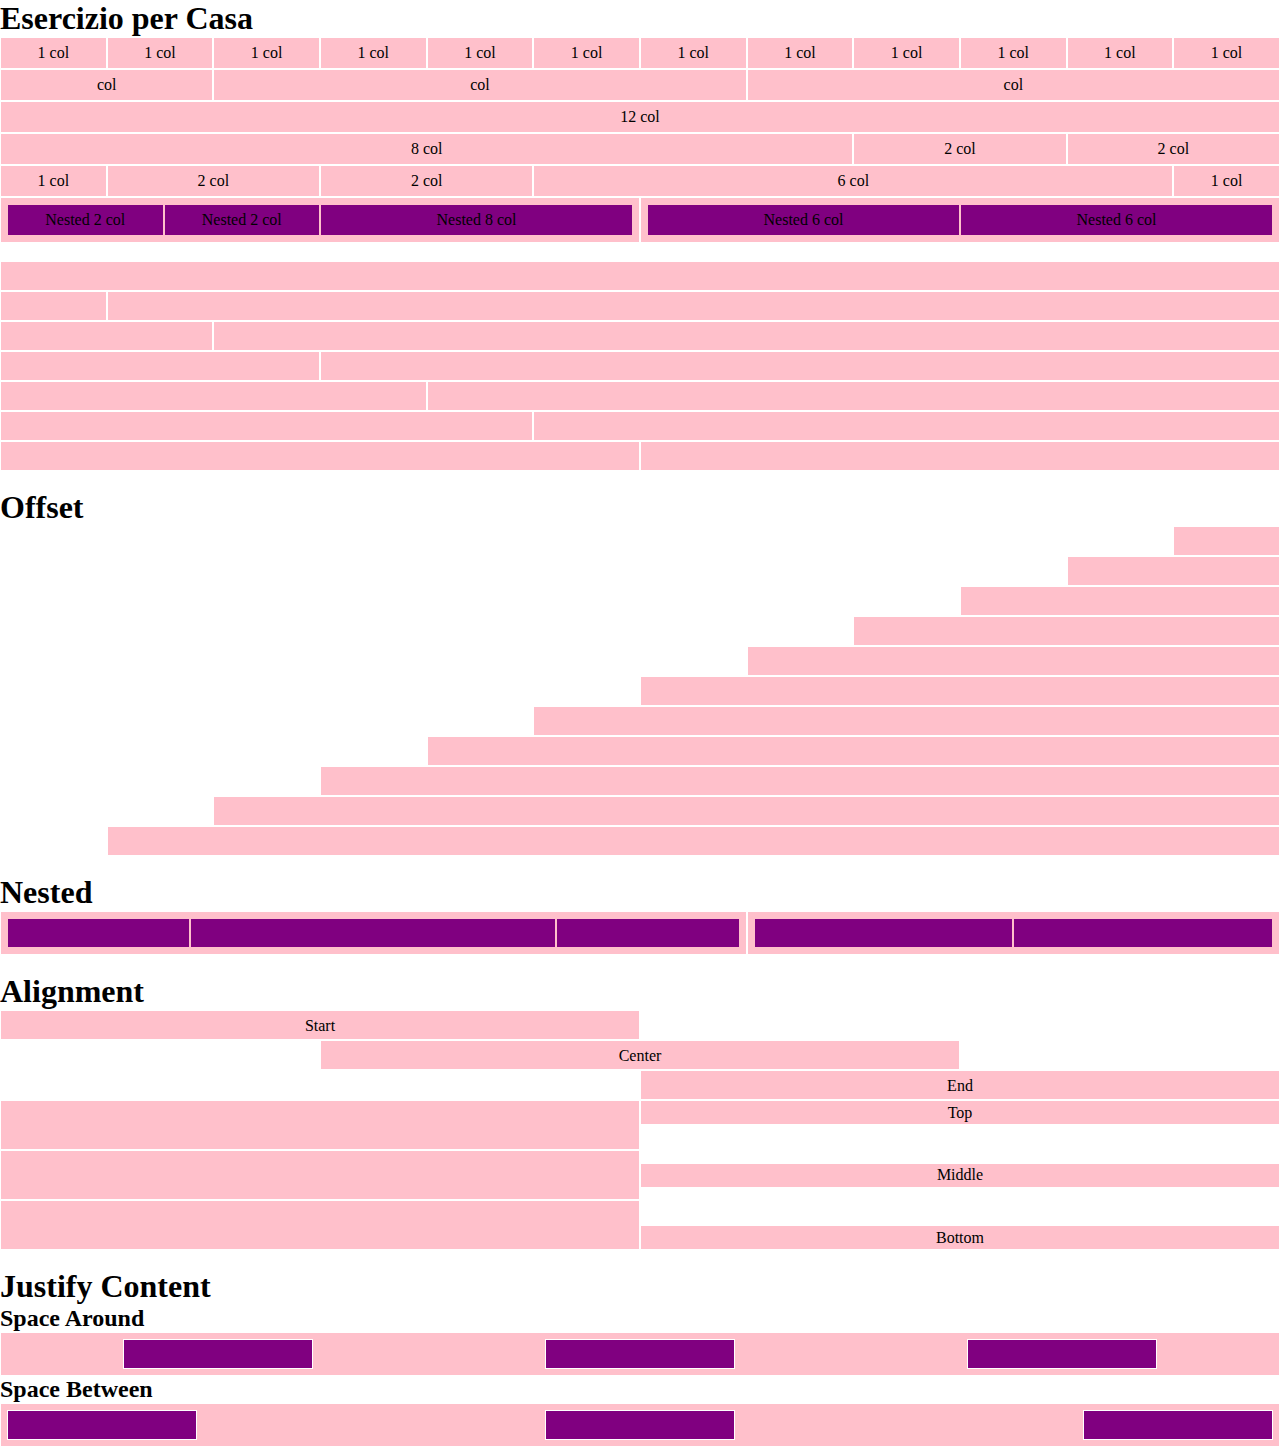
<file: index.html>
<!DOCTYPE html>
<html lang="en">
<head>
    <meta charset="UTF-8">
    <meta name="viewport" content="width=device-width, initial-scale=1.0">
    <link rel="stylesheet" href="12Bool.css">
    <link rel="stylesheet" href="style.css">
    <title>12Bol</title>
</head>
<body>
    <h1>Esercizio per Casa</h1>

    <div class="row colors">
        <div class="col-1 padding">1 col</div>
        <div class="col-1 padding">1 col</div>
        <div class="col-1 padding">1 col</div>
        <div class="col-1 padding">1 col</div>
        <div class="col-1 padding">1 col</div>
        <div class="col-1 padding">1 col</div>
        <div class="col-1 padding">1 col</div>
        <div class="col-1 padding">1 col</div>
        <div class="col-1 padding">1 col</div>
        <div class="col-1 padding">1 col</div>
        <div class="col-1 padding">1 col</div>
        <div class="col-1 padding">1 col</div>
    </div>

    <div class="row colors">
        <div class="col-2 padding">col</div>
        <div class="col-5 padding">col</div>
        <div class="col-5 padding">col</div>
    </div>

    <div class="row colors">
        <div class="col-12 padding">12 col</div>
    </div>

    <div class="row colors">
        <div class="col-8 padding">8 col</div>
        <div class="col-2 padding">2 col</div>
        <div class="col-2 padding">2 col</div>
    </div>

    <div class="row colors">
        <div class="col-1 padding">1 col</div>
        <div class="col-2 padding">2 col</div>
        <div class="col-2 padding">2 col</div>
        <div class="col-6 padding">6 col</div>
        <div class="col-1 padding">1 col</div>
    </div>


    <div class="row colors">
        
        <div class="col-6 row justify-center padding">
            <div class="lit-square padding">Nested 2 col</div>
            <div class="lit-square padding">Nested 2 col</div>
            <div class="square padding">Nested 8 col</div>
        </div>

        <div class="col-6 row justify-center padding">
            <div class="square padding">Nested 6 col</div>
            <div class="square padding">Nested 6 col</div>
        </div>
    </div>

    <br>

    <div class="row colors empty">
        <div class="col-12 padding"></div>
    </div>
    
    <div class="row colors empty">
        <div class="col-1 padding"></div>
        <div class="col-11 padding"></div>
    </div>

    <div class="row colors empty">
        <div class="col-2 padding"></div>
        <div class="col-10 padding"></div>
    </div>

    <div class="row colors empty">
        <div class="col-3 padding"></div>
        <div class="col-9 padding"></div>
    </div>

    <div class="row colors empty">
        <div class="col-4 padding"></div>
        <div class="col-8 padding"></div>
    </div>

    <div class="row colors empty">
        <div class="col-5 padding"></div>
        <div class="col-7 padding"></div>
    </div>

    <div class="row colors empty">
        <div class="col-6 padding"></div>
        <div class="col-6 padding"></div>
    </div>

    <br>

    <h1>Offset</h1>

    <div class="row empty">
        <div class="offset-11"></div>
        <div class="col-1 padding colors"></div>
    </div>
    <div class="row empty">
        <div class="offset-10"></div>
        <div class="col-2 padding colors"></div>
    </div>
    <div class="row empty">
        <div class="offset-9"></div>
        <div class="col-3 padding colors"></div>
    </div>
    <div class="row empty">
        <div class="offset-8"></div>
        <div class="col-4 padding colors"></div>
    </div>
    <div class="row empty">
        <div class="offset-7"></div>
        <div class="col-5 padding colors"></div>
    </div>
    <div class="row empty">
        <div class="offset-6"></div>
        <div class="col-6 padding colors"></div>
    </div>
    <div class="row empty">
        <div class="offset-5"></div>
        <div class="col-7 padding colors"></div>
    </div>
    <div class="row empty">
        <div class="offset-4"></div>
        <div class="col-8 padding colors"></div>
    </div>
    <div class="row empty">
        <div class="offset-3"></div>
        <div class="col-9 padding colors"></div>
    </div>
    <div class="row empty">
        <div class="offset-2"></div>
        <div class="col-10 padding colors"></div>
    </div>
    <div class="row empty">
        <div class="offset-1"></div>
        <div class="col-11 padding colors"></div>
    </div>

    <br>

    <h1>Nested</h1>
    <div class="row colors">
        
        <div class="col-7 row justify-center padding">
            <div class="lit-square padding empty"></div>
            <div class="square padding empty"></div>
            <div class="lit-square padding empty"></div>
        </div>

        <div class="col-5 row justify-center padding">
            <div class="square padding empty"></div>
            <div class="square padding empty"></div>
        </div>
    </div>

    <br>

    <h1>Alignment</h1>

    <div class="row empty">
        <div class="col-6 padding colors">Start</div>
    </div>

    <div class="row empty">
        <div class="offset-3"></div>
        <div class="col-6 padding colors">Center</div>
    </div>

    <div class="row empty">
        <div class="offset-6"></div>
        <div class="col-6 padding colors">End</div>
    </div>

    <div class="row empty-2">
        <div class="col-6 padding colors"></div>
        <div class="col-6 padding colors height justify-center align-center row">Top</div>
    </div>

    <div class="row empty-2">
        <div class="col-6 padding colors"></div>
        <div class="col-6 padding colors height justify-center align-center row self-center">Middle</div>
    </div>

    <div class="row empty-2">
        <div class="col-6 padding colors"></div>
        <div class="col-6 padding colors height justify-center align-center row self-bottom">Bottom</div>
    </div>

    <br>

    <h1>Justify Content</h1>
    <h2>Space Around</h2>
    <div class="col-12 row colors justify-center space-around padding">
        <div class="square-2 padding empty"></div>
        <div class="square-2 padding empty"></div>
        <div class="square-2 padding empty"></div>
    </div>
    <h2>Space Between</h2>
    <div class="col-12 row colors justify-center space-between padding">
        <div class="square-2 padding empty"></div>
        <div class="square-2 padding empty"></div>
        <div class="square-2 padding empty"></div>
    </div>
</body>
</html>
</file>
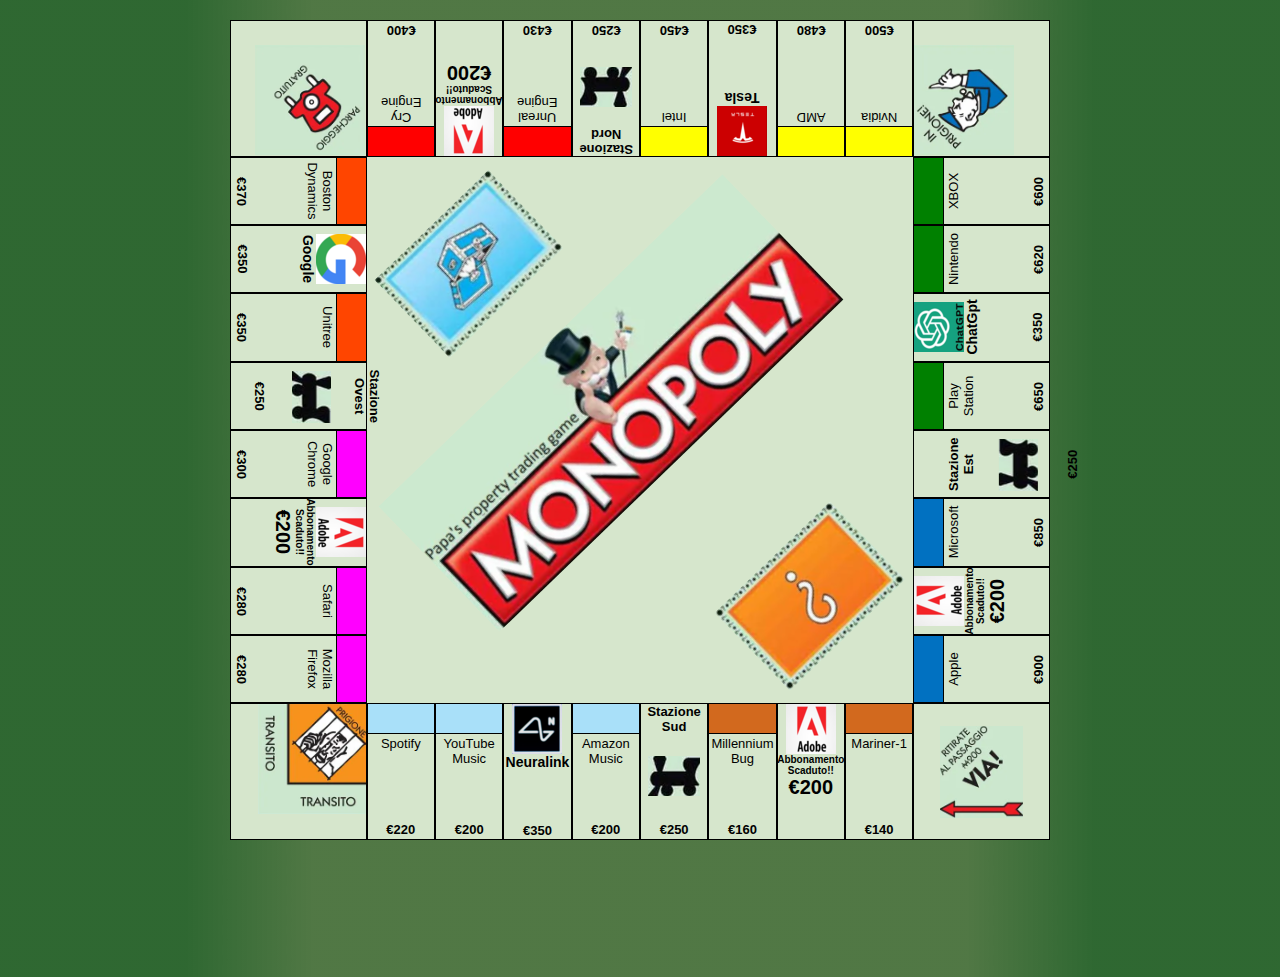
<file: html-css-mymonopoly/index.html>
<!DOCTYPE html>
<html lang="en">
<head>
    <meta charset="UTF-8">
    <meta name="viewport" content="width=device-width, initial-scale=1.0">
    <link rel="stylesheet" href="style.css">
    <title>MyMonopoly</title>
</head>
<body class="bg-color">
    <div class="square">
        <div class="top row">
            <div class="col-2">
                <div parcheggio-box>
                    <div class="parcheggio">

                    </div>
                </div>
            </div>
            <div class="col-1">
                <div class="rosso">
                    <div class="nomi-top text">
                        Cry <br> Engine
                    </div>
                    <div class="prezzo-case-top">€400</div>
                </div>
            </div>
            <div class="col-1">
                <div class="tassa-box-top">
                    <div class="tassa-top row"> 
                        <div class="testo-tassa">Abbonamento Scaduto!! <span class="prezzotassa">€200</span></div>
                    </div>
                </div>
            </div>
            <div class="col-1">
                <div class="rosso">
                    <div class="nomi-top text">
                        Unreal Engine
                    </div>
                    <div class="prezzo-case-top">€430</div>
                </div>
            </div>
            <div class="col-1">
                <div class="stazione-box">
                    <div class="stazione-top"></div>
                </div>
                <div class="testo-stazione-top">Stazione Nord</div>
                <div class="prezzo-stazione-top">€250</div>
            </div>
            <div class="col-1">
                <div class="giallo">
                    <div class="nomi-top text">
                        Intel <br><br>
                    </div>
                    <div class="prezzo-case-top">€450</div>
                </div>
            </div>
            <div class="col-1">
                <div class="azienda-box-top">
                    <div class="azienda-top row">
                        <div class="testo-azienda">Tesla
                            <div class="prezzo-azienda-bot">€350</div>
                        </div>
                    </div>
                </div>
            </div>
            <div class="col-1">
                <div class="giallo">
                    <div class="nomi-top text">
                        AMD <br><br>
                    </div>
                    <div class="prezzo-case-top">€480</div>
                </div>
            </div>
            <div class="col-1">
                <div class="giallo">
                    <div class="nomi-top text">
                        Nvidia <br><br>
                    </div>
                    <div class="prezzo-case-top">€500</div>
                </div>
            </div>
            <div class="col-2">
                <div vaiprigione-box>
                    <div class="vaiprigione">

                    </div>
                </div>
            </div>
        </div>

        <div class="probabilita">

        </div>

        <div class="centro">

        </div>

        <div class="bot row">
            <div class="col-2">
                <div class="prigione-box">
                    <div class="prigione">

                    </div>
                </div>
            </div>
            <div class="col-1">
                <div class="azzurro">
                    <div class="nomi-bot text">
                        Spotify <br><br>
                    </div>
                    <div class="prezzo-case-bot">€220</div>
                </div>
            </div>
            <div class="col-1">
                <div class="azzurro">
                    <div class="nomi-bot text">
                        YouTube Music
                    </div>
                    <div class="prezzo-case-bot">€200</div>
                </div>
            </div>
            <div class="col-1">
                <div class="azienda-box-bot">
                    <div class="azienda-bot row">
                        <div class="testo-azienda">Neuralink
                            <div class="prezzo-azienda-bot">€350</div>
                        </div>
                    </div>
                </div>
                
            </div>
            <div class="col-1">
                <div class="azzurro">
                    <div class="nomi-bot text">
                        Amazon Music
                    </div>
                    <div class="prezzo-case-bot">€200</div>
                </div>
            </div>
            <div class="col-1">
                <div class="testo-stazione-bot">Stazione Sud</div>
                <div class="stazione-box">
                    <div class="stazione-bot"></div>
                </div>
                <div class="prezzo-stazione-bot">€250</div>
            </div>
            <div class="col-1">
                <div class="marrone">
                    <div class="nomi-bot text">
                       Millennium Bug
                    </div>
                    <div class="prezzo-case-bot">€160</div>
                </div>
                
            </div>
            <div class="col-1">
                <div class="tassa-box-bot">
                    <div class="tassa-bot row">
                        <div class="testo-tassa">Abbonamento Scaduto!! <span class="prezzotassa">€200</span></div>
                    </div>
                </div>
            </div>
            <div class="col-1">
                <div class="marrone">
                    <div class="nomi-bot text">
                        Mariner-1 <br><br>
                    </div>
                    <div class="prezzo-case-bot">€140</div>
                </div>
                
            </div>
            <div class="col-2 via-box">
                <div class="via">

                </div>
            </div>
        </div>

        <div class="imprevisti">

        </div>

        <div class="left row">
            <div class="col-1">
                <div class="arancione">
                    <div class="nomi-left text">
                        Boston Dynamics
                    </div>
                    <div class="prezzo-case-left">€370</div>  
                </div>
            </div>
            <div class="col-1">
                <div class="azienda-box-left">
                    <div class="azienda-left row">
                        <div class="testo-azienda">Google
                            <div class="prezzo-azienda-left">€350</div>
                        </div>
                    </div>
                </div>
            </div>
            <div class="col-1">
                <div class="arancione">
                    <div class="nomi-left text">
                        Unitree <br><br>       
                    </div>
                    <div class="prezzo-case-left">€350</div>  
                </div>
            </div>
            <div class="col-1 my-col">
                <div class="stazione-box">
                    <div class="prezzo-stazione-left">€250</div>
                    <div class="stazione-left"></div>
                    <div class="testo-stazione-left">Stazione Ovest</div>
                </div>
                
            </div>
            <div class="col-1">
                <div class="fucsia">
                    <div class="nomi-left text">
                        Google Chrome       
                    </div>
                    <div class="prezzo-case-left">€300</div>  
                </div>
            </div>
            <div class="col-1">
                <div class="tassa-box-left">
                    <div class="tassa-left row">
                        <div class="testo-tassa">Abbonamento Scaduto!! <span class="prezzotassa">€200</span></div>
                    </div>
                </div>
            </div>
            <div class="col-1">
                <div class="fucsia">
                    <div class="nomi-left text">
                        Safari <br><br>    
                    </div>
                    <div class="prezzo-case-left">€280</div>  
                </div>
            </div>
            <div class="col-1">
                <div class="fucsia">
                    <div class="nomi-left text">
                       Mozilla Firefox
                    </div>
                    <div class="prezzo-case-left">€280</div>  
                </div>
            </div>
            
        </div>

        <div class="right row">
            <div class="col-1">
                <div class="verde">
                    <div class="nomi-right text">
                        XBOX <br><br>       
                    </div>
                    <div class="prezzo-case-right">€600</div>
                </div>
            </div>
            <div class="col-1">
                <div class="verde">
                    <div class="nomi-right text">
                        Nintendo <br><br>       
                    </div>
                    <div class="prezzo-case-right">€620</div>
                </div>
            </div>
            <div class="col-1">
                <div class="azienda-box-right">
                    <div class="azienda-right row">
                        <div class="testo-azienda">ChatGpt
                            <div class="prezzo-azienda-right">€350</div>
                        </div>
                    </div>
                </div>
            </div>
            <div class="col-1">
                <div class="verde">
                    <div class="nomi-right text">
                        Play <br> Station     
                    </div>
                    <div class="prezzo-case-right">€650</div>
                </div>
            </div>
            <div class="col-1 my-col">
                <div class="stazione-box">
                    <div class="testo-stazione-right">Stazione Est</div>
                    <div class="stazione-right"></div>
                    <div class="prezzo-stazione-right">€250</div>
                </div>
            </div>
            <div class="col-1">
                <div class="blu">
                    <div class="nomi-right text">
                      Microsoft <br><br>       
                    </div>
                    <div class="prezzo-case-right">€850</div>
                </div>
            </div>
            <div class="col-1">
                <div class="tassa-box-right">
                    <div class="tassa-right row">
                        <div class="testo-tassa">Abbonamento Scaduto!! <span class="prezzotassa">€200</span></div>
                    </div>
                </div>
            </div>
            <div class="col-1">
                <div class="blu">
                    <div class="nomi-right text">
                        Apple <br><br>
                    </div>
                    <div class="prezzo-case-right">€900</div>
                </div>
            </div>
        </div>
    </div>
    

</body>
</html>
</file>
<file: style.css>
.row {
    text-align: center;
}

.padding {
    padding: 6px;
    border: 1px solid white;
}

.square {
    background-color: purple;
    width: 50%;
    border-color: pink;
}

.square-2 {
    background-color: purple;
    width: 15%;
}

.lit-square {
    background-color: purple;
    width: 25%;
    border-color: pink;
}

.colors {
    background-color: pink;
}

.empty {
    height: 30px;
}

.empty-2 {
    height: 50px;
}

.height {
    height: 50%;
}
</file>
<file: html-css-mymonopoly/style.css>
* {
    margin: 0;
    padding: 0;
    box-sizing: border-box;
    font-family: sans-serif;
    font-size: small;
    font-weight: bold;
}

.bg-color {
    background-image: url(./img/Tappeto.jpg);
    background: rgb(54,99,40);
    background: radial-gradient(circle, rgba(54,99,40,0.865983893557423) 51%, rgba(40,99,43,0.969625350140056) 71%);
}

[class*="col-"] {
    flex: 0 0 auto;
    border: 1px solid black;
    text-align: center;
    background-color: #d6e6cc;  
}

.text {
    font-weight: normal;
}

.col-1 {
    flex-basis: calc((100% / 12));
    max-width: calc((100%));
}

.col-2 {
    flex-basis: calc((100% / 12) * 2);
    max-width: calc((100%) * 2);
}

.row {
    display: flex;
    flex-direction: row;
    flex-wrap: nowrap;
}

body {
    display: flex;
    justify-content: center;
    align-self: center;
    padding-top: 20px;
    
}

.square {
    width: 820px;
    max-width: 820px;
    height: 820px;
    max-height: 820px;
    background-color: #d6e6cc;
    position: absolute;
}

.top {
    width: 100%;
    height: 136.66px;
}

.left {
    width: 136.66px;
    height: 100%;
    flex-direction: column;   
}

.bot {
    width: 100%;
    height: 136.66px;
    position: absolute;
    bottom: 0;
    right: 0;
}

.right {
    width: 136.66px;
    height: 100%;
    flex-direction: column;
    position: absolute;
    top: 136.66px;  
    right: 0;
}

.marrone {
    width: 100%;
    height: 30px;
    background-color: chocolate;
    border-bottom: 1px solid black;
}

.azzurro {
    width: 100%;
    height: 30px;
    background-color: #a9e0f9;
    border-bottom: 1px solid black;
}

.rosso {
    position: relative;
    top: 104.66px;
    width: 100%;
    height: 30px;
    background-color: red;
    border-top: 1px solid black;
}


.giallo {
    position: relative;
    top: 104.66px;
    width: 100%;
    height: 30px;
    background-color: yellow;
    border-top: 1px solid black;
}

.fucsia {
    position: relative;
    left: 104.66px;
    width: 30px;
    height: 100%;
    background-color: fuchsia;
    border-left: 1px solid black;
}

.arancione {
    position: relative;
    left: 104.66px;
    width: 30px;
    height: 100%;
    background-color: orangered;
    border-left: 1px solid black;
}


.verde {
    position: relative;
    width: 30px;
    height: 100%;
    background-color: green;
    border-right: 1px solid black;
}

.blu {
    position: relative;
    width: 30px;
    height: 100%;
    background-color: #0171c1   ;
    border-right: 1px solid black;
}

.probabilita {
    position: absolute;
    top: 190px;
    left: 160px;
    background-image: url(./img/Probabilità.png);
    width: 158px;
    height: 108px;
    rotate: 136deg;
}

.imprevisti {
    position: absolute;
    bottom: 190px;
    right: 160px;
    background-image: url(./img/Imprevisti.png);
    width: 160px;
    height: 108px;
    rotate: 136deg;
}

.nomi-bot {
    position: relative;
    top: 32px;
}

.nomi-top {
    position: relative;
    bottom: 32px;
    rotate: 180deg;
}

.nomi-left {
    position: relative;
    top: 18px;
    right: 32px;
    rotate: 90deg;
    display: flex;
    justify-content: center;
}

.nomi-right {
    position: relative;
    left: 32px;
    top: 18px;
    rotate: 270deg;
    display: flex;
    justify-content: center;
}

.centro {
    position: absolute;
    bottom: 350px;
    right: 200px;
    background-image: url(./img/Logo.png);
    width: 478px;
    height: 174px;
    rotate: 316deg;
}

.via-box {
    display: flex;
    justify-content: center;
    align-items: center;
}

.via {
    background-image: url(./img/Via.png);
    width: 83px;
    height: 92px;
}

.prigione-box {
    display: flex;
    justify-content: end;
    align-items: center;
}

.prigione {
    background-image: url(./img/Prigione.png);
    width: 108px;
    height: 110px;
}

.parcheggio-box {
    position: relative;
}

.parcheggio {
    position: relative;
    top: 24px;
    left: 24px;
    background-image: url(./img/Parcheggio.png);
    width: 110px;
    height: 110px;
}

.vaiprigione-box {
    position: relative;
}

.vaiprigione {
    position: relative;
    top: 24px;
    background-image: url(./img/VaiPrigione.png);
    width: 100px;
    height: 110px;
}

.stazione-box {
    display: flex;
    justify-content: center;
}

.stazione-bot {
    background-image: url(./img/Stazione.png);
    margin-top: 16px;
    rotate: 270deg;
    width: 40px;
    height: 52px;
}

.stazione-top {
    background-image: url(./img/Stazione.png);
    margin-top: 40px;
    rotate: 90deg;
    width: 40px;
    height: 52px;
}

.stazione-left {
    background-image: url(./img/Stazione.png);
    position: relative;
    left: 16px;
    margin-top: 8px;
    margin-left: 16px;
    width: 54px;
    height: 52px;
    z-index: 1;
}

.stazione-right {
    background-image: url(./img/Stazione.png);
    position: relative;
    right: 26px;
    margin-top: 8px;
    margin-right: 20px;
    margin-left: 40px;
    rotate: 180deg;
    width: 48px;
    height: 52px;
}

.tassa-box-bot {
    display: flex;
    justify-content: center;
}

.tassa-bot {
    background-image: url(./img/TassaAdobe.png);
    width: 50px;
    height: 50px;
    justify-content: center;
}

.azienda-box-bot {
    display: flex;
    justify-content: center;
}

.azienda-bot {
    background-image: url(./img/Neuralink.png);
    width: 50px;
    height: 50px;
    justify-content: center;
}

.tassa-box-left {
    display: flex;
    justify-content: end;
}

.tassa-left {
    background-image: url(./img/TassaAdobe.png);
    margin-top: 8px;
    rotate: 90deg;
    width: 50px;
    height: 50px;
    justify-content: center;
}

.azienda-box-left {
    display: flex;
    justify-content: end;
}

.azienda-left {
    background-image: url(./img/Google.png);
    margin-top: 8px;
    rotate: 90deg;
    width: 50px;
    height: 50px;
    justify-content: center;
}

.tassa-box-right {
    display: flex;
    justify-content: start;
}

.tassa-right {
    background-image: url(./img/TassaAdobe.png);
    margin-top: 8px;
    rotate: 270deg;
    width: 50px;
    height: 50px;
    justify-content: center;
}

.azienda-box-right {
    display: flex;
    justify-content: start;
}

.azienda-right {
    background-image: url(./img/Gpt.png);
    margin-top: 8px;
    rotate: 270deg;
    width: 50px;
    height: 50px;
    justify-content: center;
}

.tassa-box-top {
    display: flex;
    justify-content: center;
    position: relative;
}

.tassa-top {
    position: relative;
    top: 77px;
    background-image: url(./img/TassaAdobe.png);
    margin-top: 8px;
    rotate: 180deg;
    width: 50px;
    height: 50px;
    justify-content: center;
}

.prezzotassa {
    font-size: 20px;
}

.azienda-box-top {
    display: flex;
    justify-content: center;
    position: relative;
}

.azienda-top {
    position: relative;
    top: 77px;
    background-image: url(./img/Tesla.png);
    margin-top: 8px;
    rotate: 180deg;
    width: 50px;
    height: 50px;
    justify-content: center;
}

.testo-stazione-top {
    margin-top: 14px;
    rotate: 180deg;
}

.testo-stazione-left {
    rotate: 90deg;
    margin-right: 18px;
}

.testo-stazione-right {
    position: relative;
    left: 34px;
    rotate: 270deg;
    margin-right: 8px;
}

.testo-azienda {
    margin-top: 50px;
    font-size: 14px;
}

.my-col {
    display: flex;
    flex-direction: row;
    justify-content: space-evenly;
}

.testo-tassa {
    margin-top: 50px;
    font-size: 10px;
}

.prezzo-azienda-left {
    margin-top: 50px;
}

.prezzo-case-left {
    rotate: 90deg;
    position: relative;
    right: 110px;
    bottom: 4px;
    text-align: center;
}

.prezzo-stazione-left {
    rotate: 90deg;
    position: relative;
    right: 12px
}

.prezzo-azienda-right {
    margin-top: 50px;
}

.prezzo-case-right {
    rotate: 270deg;
    position: relative;
    left: 110px;
    bottom: 4px;
    text-align: center;
}

.prezzo-stazione-right {
    rotate: 270deg;
    position: relative;
    
}

.prezzo-azienda-bot {
    position: relative;
    top: 52.8px;
}

.prezzo-case-bot {
    position: relative;
    top: 88px;
}

.prezzo-stazione-bot {
    position: relative;
    top: 20px;
}

.prezzo-azienda-top {
    position: relative;
    margin-top: 52.8px;
}

.prezzo-case-top {
    rotate: 180deg;
    position: relative;
    bottom: 134px;
}

.prezzo-stazione-top {
    rotate: 180deg;
    position: relative;
    bottom: 134px;
}
</file>
<file: 12Bool.css>
/* Regola Reset */
* {
    margin: 0;
    padding: 0;
    box-sizing: border-box;
}

/* Regola Colonne */
[class*="col-"] {
    flex: 0 0 auto;
}

/* Contenitore Default */
.container {
    max-width: 1200px;
    margin: 0 auto;
}

/* Display */
.row {
    display: flex;
    flex-direction: row;
    flex-wrap: nowrap;
}

/* Test */
.test * {
    border: dashed 2px violet;
    background-color: rgba(255, 0, 0, 0.4);
}

/* Inizio Flex */
.justify-center {
    justify-content: center;
}

.justify-end {
    justify-content: flex-end;
}

.justify-evenly {
    justify-content: space-evenly;
}

.justify-between {
    justify-content: space-between;
}

.justify-around {
    justify-content: space-around;
}

.align-center {
    align-items: center;
}

.align-right {
    align-items: right;
}

.align-left {
    align-items: left;
}

.self-center {
    align-self: center;
}

.self-bottom {
    align-self: flex-end;
}

.space-around {
    justify-content: space-around;
}

.space-between {
    justify-content: space-between;
}

/* Fine Flex */

/* Selettori Colonne */
.col-1 {
    flex-basis: calc((100% / 12));
    max-width: calc((100% / 12));
}

.col-2 {
    flex-basis: calc((100% / 12) *  2);
    max-width: calc((100% / 12) *  2);
}

.col-3 {
    flex-basis: calc((100% / 12) *  3);
    max-width: calc((100% / 12) *  3);
}

.col-4 {
    flex-basis: calc((100% / 12) *  4);
    max-width: calc((100% / 12) *  4);
}

.col-5 {
    flex-basis: calc((100% / 12) *  5);
    max-width: calc((100% / 12) *  5);
}

.col-6 {
    flex-basis: calc((100% / 12) *  6);
    max-width: calc((100% / 12) *  6);
}

.col-7 {
    flex-basis: calc((100% / 12) *  7);
    max-width: calc((100% / 12) *  7);
}

.col-8 {
    flex-basis: calc((100% / 12) *  8);
    max-width: calc((100% / 12) *  8);
}

.col-9 {
    flex-basis: calc((100% / 12) *  9);
    max-width: calc((100% / 12) *  9);
}

.col-10 {
    flex-basis: calc((100% / 12) *  10);
    max-width: calc((100% / 12) *  10);
}

.col-11 {
    flex-basis: calc((100% / 12) *  11);
    max-width: calc((100% / 12) *  11);
}

.col-12 {
    flex-basis: calc((100% / 12) * 12);
    max-width: calc((100% / 12) * 12);
}

/*Offset Colonne */
.offset-1 {
    margin-left: calc(100% / 12);
}

.offset-2 {
    margin-left: calc(100% / 12 * 2);
}

.offset-3 {
    margin-left: calc(100% / 12 * 3);
}

.offset-4 {
    margin-left: calc(100% / 12 * 4);
}

.offset-5 {
    margin-left: calc(100% / 12 * 5);
}

.offset-6 {
    margin-left: calc(100% / 12 * 6);
}

.offset-7 {
    margin-left: calc(100% / 12 * 7);
}

.offset-8 {
    margin-left: calc(100% / 12 * 8);
}

.offset-9 {
    margin-left: calc(100% / 12 * 9);
}

.offset-10 {
    margin-left: calc(100% / 12 * 10);
}

.offset-11 {
    margin-left: calc(100% / 12 * 11);
}

.offset-12 {
    margin-left: calc(100% / 12 * 12);
}

/*Media Query*/
/*Selettori Colonne XS*/
@media screen and (max-width: 576px) {
    
    .col-xs-1 {
        flex-basis: calc((100% / 12));
        max-width: calc((100% / 12));
    }
    
    .col-xs-2 {
        flex-basis: calc((100% / 12) *  2);
        max-width: calc((100% / 12) *  2);
    }
    
    .col-xs-3 {
        flex-basis: calc((100% / 12) *  3);
        max-width: calc((100% / 12) *  3);
    }
    
    .col-xs-4 {
        flex-basis: calc((100% / 12) *  4);
        max-width: calc((100% / 12) *  4);
    }
    
    .col-xs-5 {
        flex-basis: calc((100% / 12) *  5);
        max-width: calc((100% / 12) *  5);
    }
    
    .col-xs-6 {
        flex-basis: calc((100% / 12) *  6);
        max-width: calc((100% / 12) *  6);
    }
    
    .col-xs-7 {
        flex-basis: calc((100% / 12) *  7);
        max-width: calc((100% / 12) *  7);
    }
    
    .col-xs-8 {
        flex-basis: calc((100% / 12) *  8);
        max-width: calc((100% / 12) *  8);
    }
    
    .col-xs-9 {
        flex-basis: calc((100% / 12) *  9);
        max-width: calc((100% / 12) *  9);
    }
    
    .col-xs-10 {
        flex-basis: calc((100% / 12) *  10);
        max-width: calc((100% / 12) *  10);
    }
    
    .col-xs-11 {
        flex-basis: calc((100% / 12) *  11);
        max-width: calc((100% / 12) *  11);
    }
    
    .col-xs-12 {
        flex-basis: calc((100% / 12) * 12);
        max-width: calc((100% / 12) * 12);
    }
}

/*Selettori Colonne S*/
@media screen and (min-width: 576px) {
    
    .col-s-1 {
        flex-basis: calc((100% / 12));
        max-width: calc((100% / 12));
    }
    
    .col-s-2 {
        flex-basis: calc((100% / 12) *  2);
        max-width: calc((100% / 12) *  2);
    }
    
    .col-s-3 {
        flex-basis: calc((100% / 12) *  3);
        max-width: calc((100% / 12) *  3);
    }
    
    .col-s-4 {
        flex-basis: calc((100% / 12) *  4);
        max-width: calc((100% / 12) *  4);
    }
    
    .col-s-5 {
        flex-basis: calc((100% / 12) *  5);
        max-width: calc((100% / 12) *  5);
    }
    
    .col-s-6 {
        flex-basis: calc((100% / 12) *  6);
        max-width: calc((100% / 12) *  6);
    }
    
    .col-s-7 {
        flex-basis: calc((100% / 12) *  7);
        max-width: calc((100% / 12) *  7);
    }
    
    .col-s-8 {
        flex-basis: calc((100% / 12) *  8);
        max-width: calc((100% / 12) *  8);
    }
    
    .col-s-9 {
        flex-basis: calc((100% / 12) *  9);
        max-width: calc((100% / 12) *  9);
    }
    
    .col-s-10 {
        flex-basis: calc((100% / 12) *  10);
        max-width: calc((100% / 12) *  10);
    }
    
    .col-s-11 {
        flex-basis: calc((100% / 12) *  11);
        max-width: calc((100% / 12) *  11);
    }
    
    .col-s-12 {
        flex-basis: calc((100% / 12) * 12);
        max-width: calc((100% / 12) * 12);
    }
}

/*Selettori Colonne MD*/
@media screen and (min-width: 768px) {
    
    .col-md-1 {
        flex-basis: calc((100% / 12));
        max-width: calc((100% / 12));
    }
    
    .col-md-2 {
        flex-basis: calc((100% / 12) *  2);
        max-width: calc((100% / 12) *  2);
    }
    
    .col-md-3 {
        flex-basis: calc((100% / 12) *  3);
        max-width: calc((100% / 12) *  3);
    }
    
    .col-md-4 {
        flex-basis: calc((100% / 12) *  4);
        max-width: calc((100% / 12) *  4);
    }
    
    .col-md-5 {
        flex-basis: calc((100% / 12) *  5);
        max-width: calc((100% / 12) *  5);
    }
    
    .col-md-6 {
        flex-basis: calc((100% / 12) *  6);
        max-width: calc((100% / 12) *  6);
    }
    
    .col-md-7 {
        flex-basis: calc((100% / 12) *  7);
        max-width: calc((100% / 12) *  7);
    }
    
    .col-md-8 {
        flex-basis: calc((100% / 12) *  8);
        max-width: calc((100% / 12) *  8);
    }
    
    .col-md-9 {
        flex-basis: calc((100% / 12) *  9);
        max-width: calc((100% / 12) *  9);
    }
    
    .col-md-10 {
        flex-basis: calc((100% / 12) *  10);
        max-width: calc((100% / 12) *  10);
    }
    
    .col-md-11 {
        flex-basis: calc((100% / 12) *  11);
        max-width: calc((100% / 12) *  11);
    }
    
    .col-md-12 {
        flex-basis: calc((100% / 12) * 12);
        max-width: calc((100% / 12) * 12);
    }
}

/*Selettori Colonne LG*/
@media screen and (min-width: 992px) {
    
    .col-lg-1 {
        flex-basis: calc((100% / 12));
        max-width: calc((100% / 12));
    }
    
    .col-lg-2 {
        flex-basis: calc((100% / 12) *  2);
        max-width: calc((100% / 12) *  2);
    }
    
    .col-lg-3 {
        flex-basis: calc((100% / 12) *  3);
        max-width: calc((100% / 12) *  3);
    }
    
    .col-lg-4 {
        flex-basis: calc((100% / 12) *  4);
        max-width: calc((100% / 12) *  4);
    }
    
    .col-lg-5 {
        flex-basis: calc((100% / 12) *  5);
        max-width: calc((100% / 12) *  5);
    }
    
    .col-lg-6 {
        flex-basis: calc((100% / 12) *  6);
        max-width: calc((100% / 12) *  6);
    }
    
    .col-lg-7 {
        flex-basis: calc((100% / 12) *  7);
        max-width: calc((100% / 12) *  7);
    }
    
    .col-lg-8 {
        flex-basis: calc((100% / 12) *  8);
        max-width: calc((100% / 12) *  8);
    }
    
    .col-lg-9 {
        flex-basis: calc((100% / 12) *  9);
        max-width: calc((100% / 12) *  9);
    }
    
    .col-lg-10 {
        flex-basis: calc((100% / 12) *  10);
        max-width: calc((100% / 12) *  10);
    }
    
    .col-lg-11 {
        flex-basis: calc((100% / 12) *  11);
        max-width: calc((100% / 12) *  11);
    }
    
    .col-lg-12 {
        flex-basis: calc((100% / 12) * 12);
        max-width: calc((100% / 12) * 12);
    }
}

/*Selettori Colonne XL*/
@media screen and (min-width: 1200px) {
    
    .col-xl-1 {
        flex-basis: calc((100% / 12));
        max-width: calc((100% / 12));
    }
    
    .col-xl-2 {
        flex-basis: calc((100% / 12) *  2);
        max-width: calc((100% / 12) *  2);
    }
    
    .col-xl-3 {
        flex-basis: calc((100% / 12) *  3);
        max-width: calc((100% / 12) *  3);
    }
    
    .col-xl-4 {
        flex-basis: calc((100% / 12) *  4);
        max-width: calc((100% / 12) *  4);
    }
    
    .col-xl-5 {
        flex-basis: calc((100% / 12) *  5);
        max-width: calc((100% / 12) *  5);
    }
    
    .col-xl-6 {
        flex-basis: calc((100% / 12) *  6);
        max-width: calc((100% / 12) *  6);
    }
    
    .col-xl-7 {
        flex-basis: calc((100% / 12) *  7);
        max-width: calc((100% / 12) *  7);
    }
    
    .col-xl-8 {
        flex-basis: calc((100% / 12) *  8);
        max-width: calc((100% / 12) *  8);
    }
    
    .col-xl-9 {
        flex-basis: calc((100% / 12) *  9);
        max-width: calc((100% / 12) *  9);
    }
    
    .col-xl-10 {
        flex-basis: calc((100% / 12) *  10);
        max-width: calc((100% / 12) *  10);
    }
    
    .col-xl-11 {
        flex-basis: calc((100% / 12) *  11);
        max-width: calc((100% / 12) *  11);
    }
    
    .col-xl-12 {
        flex-basis: calc((100% / 12) * 12);
        max-width: calc((100% / 12) * 12);
    }
}

/*Selettori Colonne XXL*/
@media screen and (min-width: 1400px) {
    
    .col-xxl-1 {
        flex-basis: calc((100% / 12));
        max-width: calc((100% / 12));
    }
    
    .col-xxl-2 {
        flex-basis: calc((100% / 12) *  2);
        max-width: calc((100% / 12) *  2);
    }
    
    .col-xxl-3 {
        flex-basis: calc((100% / 12) *  3);
        max-width: calc((100% / 12) *  3);
    }
    
    .col-xxl-4 {
        flex-basis: calc((100% / 12) *  4);
        max-width: calc((100% / 12) *  4);
    }
    
    .col-xxl-5 {
        flex-basis: calc((100% / 12) *  5);
        max-width: calc((100% / 12) *  5);
    }
    
    .col-xxl-6 {
        flex-basis: calc((100% / 12) *  6);
        max-width: calc((100% / 12) *  6);
    }
    
    .col-xxl-7 {
        flex-basis: calc((100% / 12) *  7);
        max-width: calc((100% / 12) *  7);
    }
    
    .col-xxl-8 {
        flex-basis: calc((100% / 12) *  8);
        max-width: calc((100% / 12) *  8);
    }
    
    .col-xxl-9 {
        flex-basis: calc((100% / 12) *  9);
        max-width: calc((100% / 12) *  9);
    }
    
    .col-xxl-10 {
        flex-basis: calc((100% / 12) *  10);
        max-width: calc((100% / 12) *  10);
    }
    
    .col-xxl-11 {
        flex-basis: calc((100% / 12) *  11);
        max-width: calc((100% / 12) *  11);
    }
    
    .col-xxl-12 {
        flex-basis: calc((100% / 12) * 12);
        max-width: calc((100% / 12) * 12);
    }
}
</file>
